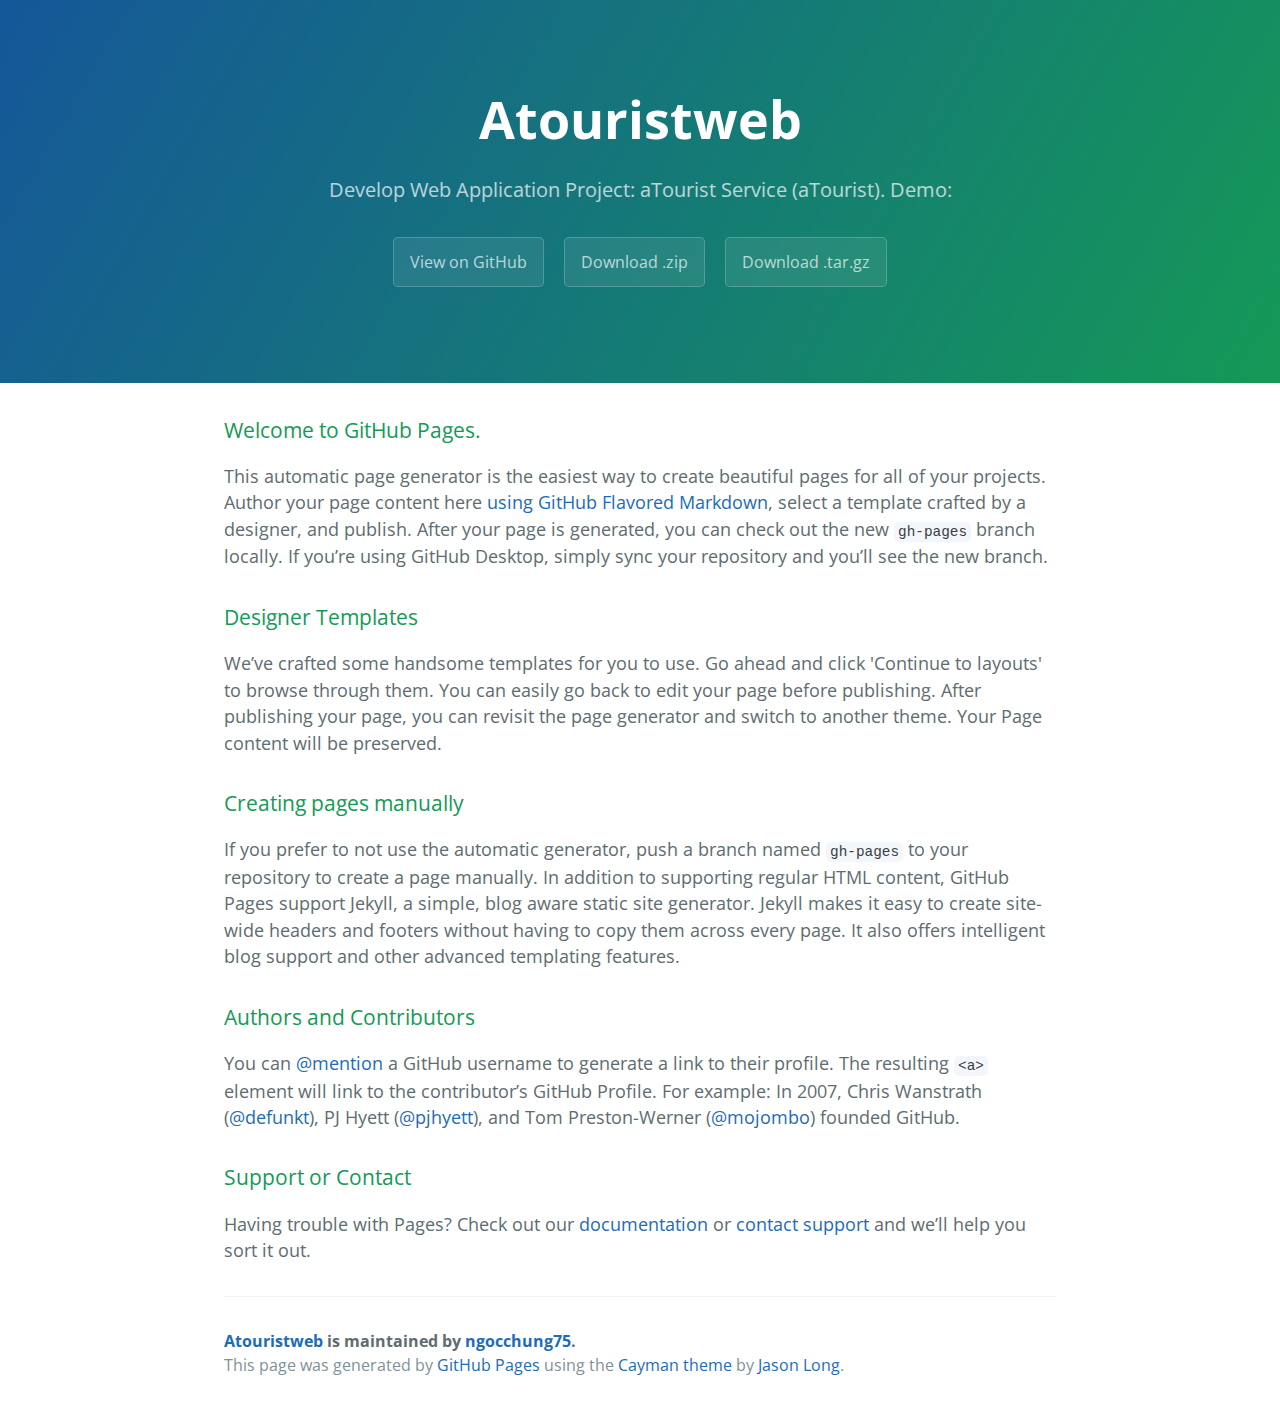
<file: index.html>
<!DOCTYPE html>
<html lang="en-us">
  <head>
    <meta charset="UTF-8">
    <title>Atouristweb by ngocchung75</title>
    <meta name="viewport" content="width=device-width, initial-scale=1">
    <link rel="stylesheet" type="text/css" href="stylesheets/normalize.css" media="screen">
    <link href='https://fonts.googleapis.com/css?family=Open+Sans:400,700' rel='stylesheet' type='text/css'>
    <link rel="stylesheet" type="text/css" href="stylesheets/stylesheet.css" media="screen">
    <link rel="stylesheet" type="text/css" href="stylesheets/github-light.css" media="screen">
  </head>
  <body>
    <section class="page-header">
      <h1 class="project-name">Atouristweb</h1>
      <h2 class="project-tagline">Develop Web Application Project: aTourist Service (aTourist). Demo: </h2>
      <a href="https://github.com/ngocchung75/aTouristWeb" class="btn">View on GitHub</a>
      <a href="https://github.com/ngocchung75/aTouristWeb/zipball/master" class="btn">Download .zip</a>
      <a href="https://github.com/ngocchung75/aTouristWeb/tarball/master" class="btn">Download .tar.gz</a>
    </section>

    <section class="main-content">
      <h3>
<a id="welcome-to-github-pages" class="anchor" href="#welcome-to-github-pages" aria-hidden="true"><span aria-hidden="true" class="octicon octicon-link"></span></a>Welcome to GitHub Pages.</h3>

<p>This automatic page generator is the easiest way to create beautiful pages for all of your projects. Author your page content here <a href="https://guides.github.com/features/mastering-markdown/">using GitHub Flavored Markdown</a>, select a template crafted by a designer, and publish. After your page is generated, you can check out the new <code>gh-pages</code> branch locally. If you’re using GitHub Desktop, simply sync your repository and you’ll see the new branch.</p>

<h3>
<a id="designer-templates" class="anchor" href="#designer-templates" aria-hidden="true"><span aria-hidden="true" class="octicon octicon-link"></span></a>Designer Templates</h3>

<p>We’ve crafted some handsome templates for you to use. Go ahead and click 'Continue to layouts' to browse through them. You can easily go back to edit your page before publishing. After publishing your page, you can revisit the page generator and switch to another theme. Your Page content will be preserved.</p>

<h3>
<a id="creating-pages-manually" class="anchor" href="#creating-pages-manually" aria-hidden="true"><span aria-hidden="true" class="octicon octicon-link"></span></a>Creating pages manually</h3>

<p>If you prefer to not use the automatic generator, push a branch named <code>gh-pages</code> to your repository to create a page manually. In addition to supporting regular HTML content, GitHub Pages support Jekyll, a simple, blog aware static site generator. Jekyll makes it easy to create site-wide headers and footers without having to copy them across every page. It also offers intelligent blog support and other advanced templating features.</p>

<h3>
<a id="authors-and-contributors" class="anchor" href="#authors-and-contributors" aria-hidden="true"><span aria-hidden="true" class="octicon octicon-link"></span></a>Authors and Contributors</h3>

<p>You can <a href="https://help.github.com/articles/basic-writing-and-formatting-syntax/#mentioning-users-and-teams" class="user-mention">@mention</a> a GitHub username to generate a link to their profile. The resulting <code>&lt;a&gt;</code> element will link to the contributor’s GitHub Profile. For example: In 2007, Chris Wanstrath (<a href="https://github.com/defunkt" class="user-mention">@defunkt</a>), PJ Hyett (<a href="https://github.com/pjhyett" class="user-mention">@pjhyett</a>), and Tom Preston-Werner (<a href="https://github.com/mojombo" class="user-mention">@mojombo</a>) founded GitHub.</p>

<h3>
<a id="support-or-contact" class="anchor" href="#support-or-contact" aria-hidden="true"><span aria-hidden="true" class="octicon octicon-link"></span></a>Support or Contact</h3>

<p>Having trouble with Pages? Check out our <a href="https://help.github.com/pages">documentation</a> or <a href="https://github.com/contact">contact support</a> and we’ll help you sort it out.</p>

      <footer class="site-footer">
        <span class="site-footer-owner"><a href="https://github.com/ngocchung75/aTouristWeb">Atouristweb</a> is maintained by <a href="https://github.com/ngocchung75">ngocchung75</a>.</span>

        <span class="site-footer-credits">This page was generated by <a href="https://pages.github.com">GitHub Pages</a> using the <a href="https://github.com/jasonlong/cayman-theme">Cayman theme</a> by <a href="https://twitter.com/jasonlong">Jason Long</a>.</span>
      </footer>

    </section>

  
  </body>
</html>
</file>
<file: stylesheets/stylesheet.css>
* {
  box-sizing: border-box; }

body {
  padding: 0;
  margin: 0;
  font-family: "Open Sans", "Helvetica Neue", Helvetica, Arial, sans-serif;
  font-size: 16px;
  line-height: 1.5;
  color: #606c71; }

a {
  color: #1e6bb8;
  text-decoration: none; }
  a:hover {
    text-decoration: underline; }

.btn {
  display: inline-block;
  margin-bottom: 1rem;
  color: rgba(255, 255, 255, 0.7);
  background-color: rgba(255, 255, 255, 0.08);
  border-color: rgba(255, 255, 255, 0.2);
  border-style: solid;
  border-width: 1px;
  border-radius: 0.3rem;
  transition: color 0.2s, background-color 0.2s, border-color 0.2s; }
  .btn + .btn {
    margin-left: 1rem; }

.btn:hover {
  color: rgba(255, 255, 255, 0.8);
  text-decoration: none;
  background-color: rgba(255, 255, 255, 0.2);
  border-color: rgba(255, 255, 255, 0.3); }

@media screen and (min-width: 64em) {
  .btn {
    padding: 0.75rem 1rem; } }

@media screen and (min-width: 42em) and (max-width: 64em) {
  .btn {
    padding: 0.6rem 0.9rem;
    font-size: 0.9rem; } }

@media screen and (max-width: 42em) {
  .btn {
    display: block;
    width: 100%;
    padding: 0.75rem;
    font-size: 0.9rem; }
    .btn + .btn {
      margin-top: 1rem;
      margin-left: 0; } }

.page-header {
  color: #fff;
  text-align: center;
  background-color: #159957;
  background-image: linear-gradient(120deg, #155799, #159957); }

@media screen and (min-width: 64em) {
  .page-header {
    padding: 5rem 6rem; } }

@media screen and (min-width: 42em) and (max-width: 64em) {
  .page-header {
    padding: 3rem 4rem; } }

@media screen and (max-width: 42em) {
  .page-header {
    padding: 2rem 1rem; } }

.project-name {
  margin-top: 0;
  margin-bottom: 0.1rem; }

@media screen and (min-width: 64em) {
  .project-name {
    font-size: 3.25rem; } }

@media screen and (min-width: 42em) and (max-width: 64em) {
  .project-name {
    font-size: 2.25rem; } }

@media screen and (max-width: 42em) {
  .project-name {
    font-size: 1.75rem; } }

.project-tagline {
  margin-bottom: 2rem;
  font-weight: normal;
  opacity: 0.7; }

@media screen and (min-width: 64em) {
  .project-tagline {
    font-size: 1.25rem; } }

@media screen and (min-width: 42em) and (max-width: 64em) {
  .project-tagline {
    font-size: 1.15rem; } }

@media screen and (max-width: 42em) {
  .project-tagline {
    font-size: 1rem; } }

.main-content :first-child {
  margin-top: 0; }
.main-content img {
  max-width: 100%; }
.main-content h1, .main-content h2, .main-content h3, .main-content h4, .main-content h5, .main-content h6 {
  margin-top: 2rem;
  margin-bottom: 1rem;
  font-weight: normal;
  color: #159957; }
.main-content p {
  margin-bottom: 1em; }
.main-content code {
  padding: 2px 4px;
  font-family: Consolas, "Liberation Mono", Menlo, Courier, monospace;
  font-size: 0.9rem;
  color: #383e41;
  background-color: #f3f6fa;
  border-radius: 0.3rem; }
.main-content pre {
  padding: 0.8rem;
  margin-top: 0;
  margin-bottom: 1rem;
  font: 1rem Consolas, "Liberation Mono", Menlo, Courier, monospace;
  color: #567482;
  word-wrap: normal;
  background-color: #f3f6fa;
  border: solid 1px #dce6f0;
  border-radius: 0.3rem; }
  .main-content pre > code {
    padding: 0;
    margin: 0;
    font-size: 0.9rem;
    color: #567482;
    word-break: normal;
    white-space: pre;
    background: transparent;
    border: 0; }
.main-content .highlight {
  margin-bottom: 1rem; }
  .main-content .highlight pre {
    margin-bottom: 0;
    word-break: normal; }
.main-content .highlight pre, .main-content pre {
  padding: 0.8rem;
  overflow: auto;
  font-size: 0.9rem;
  line-height: 1.45;
  border-radius: 0.3rem; }
.main-content pre code, .main-content pre tt {
  display: inline;
  max-width: initial;
  padding: 0;
  margin: 0;
  overflow: initial;
  line-height: inherit;
  word-wrap: normal;
  background-color: transparent;
  border: 0; }
  .main-content pre code:before, .main-content pre code:after, .main-content pre tt:before, .main-content pre tt:after {
    content: normal; }
.main-content ul, .main-content ol {
  margin-top: 0; }
.main-content blockquote {
  padding: 0 1rem;
  margin-left: 0;
  color: #819198;
  border-left: 0.3rem solid #dce6f0; }
  .main-content blockquote > :first-child {
    margin-top: 0; }
  .main-content blockquote > :last-child {
    margin-bottom: 0; }
.main-content table {
  display: block;
  width: 100%;
  overflow: auto;
  word-break: normal;
  word-break: keep-all; }
  .main-content table th {
    font-weight: bold; }
  .main-content table th, .main-content table td {
    padding: 0.5rem 1rem;
    border: 1px solid #e9ebec; }
.main-content dl {
  padding: 0; }
  .main-content dl dt {
    padding: 0;
    margin-top: 1rem;
    font-size: 1rem;
    font-weight: bold; }
  .main-content dl dd {
    padding: 0;
    margin-bottom: 1rem; }
.main-content hr {
  height: 2px;
  padding: 0;
  margin: 1rem 0;
  background-color: #eff0f1;
  border: 0; }

@media screen and (min-width: 64em) {
  .main-content {
    max-width: 64rem;
    padding: 2rem 6rem;
    margin: 0 auto;
    font-size: 1.1rem; } }

@media screen and (min-width: 42em) and (max-width: 64em) {
  .main-content {
    padding: 2rem 4rem;
    font-size: 1.1rem; } }

@media screen and (max-width: 42em) {
  .main-content {
    padding: 2rem 1rem;
    font-size: 1rem; } }

.site-footer {
  padding-top: 2rem;
  margin-top: 2rem;
  border-top: solid 1px #eff0f1; }

.site-footer-owner {
  display: block;
  font-weight: bold; }

.site-footer-credits {
  color: #819198; }

@media screen and (min-width: 64em) {
  .site-footer {
    font-size: 1rem; } }

@media screen and (min-width: 42em) and (max-width: 64em) {
  .site-footer {
    font-size: 1rem; } }

@media screen and (max-width: 42em) {
  .site-footer {
    font-size: 0.9rem; } }
</file>
<file: stylesheets/github-light.css>
/*
The MIT License (MIT)

Copyright (c) 2016 GitHub, Inc.

Permission is hereby granted, free of charge, to any person obtaining a copy
of this software and associated documentation files (the "Software"), to deal
in the Software without restriction, including without limitation the rights
to use, copy, modify, merge, publish, distribute, sublicense, and/or sell
copies of the Software, and to permit persons to whom the Software is
furnished to do so, subject to the following conditions:

The above copyright notice and this permission notice shall be included in all
copies or substantial portions of the Software.

THE SOFTWARE IS PROVIDED "AS IS", WITHOUT WARRANTY OF ANY KIND, EXPRESS OR
IMPLIED, INCLUDING BUT NOT LIMITED TO THE WARRANTIES OF MERCHANTABILITY,
FITNESS FOR A PARTICULAR PURPOSE AND NONINFRINGEMENT. IN NO EVENT SHALL THE
AUTHORS OR COPYRIGHT HOLDERS BE LIABLE FOR ANY CLAIM, DAMAGES OR OTHER
LIABILITY, WHETHER IN AN ACTION OF CONTRACT, TORT OR OTHERWISE, ARISING FROM,
OUT OF OR IN CONNECTION WITH THE SOFTWARE OR THE USE OR OTHER DEALINGS IN THE
SOFTWARE.

*/

.pl-c /* comment */ {
  color: #969896;
}

.pl-c1 /* constant, variable.other.constant, support, meta.property-name, support.constant, support.variable, meta.module-reference, markup.raw, meta.diff.header */,
.pl-s .pl-v /* string variable */ {
  color: #0086b3;
}

.pl-e /* entity */,
.pl-en /* entity.name */ {
  color: #795da3;
}

.pl-smi /* variable.parameter.function, storage.modifier.package, storage.modifier.import, storage.type.java, variable.other */,
.pl-s .pl-s1 /* string source */ {
  color: #333;
}

.pl-ent /* entity.name.tag */ {
  color: #63a35c;
}

.pl-k /* keyword, storage, storage.type */ {
  color: #a71d5d;
}

.pl-s /* string */,
.pl-pds /* punctuation.definition.string, string.regexp.character-class */,
.pl-s .pl-pse .pl-s1 /* string punctuation.section.embedded source */,
.pl-sr /* string.regexp */,
.pl-sr .pl-cce /* string.regexp constant.character.escape */,
.pl-sr .pl-sre /* string.regexp source.ruby.embedded */,
.pl-sr .pl-sra /* string.regexp string.regexp.arbitrary-repitition */ {
  color: #183691;
}

.pl-v /* variable */ {
  color: #ed6a43;
}

.pl-id /* invalid.deprecated */ {
  color: #b52a1d;
}

.pl-ii /* invalid.illegal */ {
  color: #f8f8f8;
  background-color: #b52a1d;
}

.pl-sr .pl-cce /* string.regexp constant.character.escape */ {
  font-weight: bold;
  color: #63a35c;
}

.pl-ml /* markup.list */ {
  color: #693a17;
}

.pl-mh /* markup.heading */,
.pl-mh .pl-en /* markup.heading entity.name */,
.pl-ms /* meta.separator */ {
  font-weight: bold;
  color: #1d3e81;
}

.pl-mq /* markup.quote */ {
  color: #008080;
}

.pl-mi /* markup.italic */ {
  font-style: italic;
  color: #333;
}

.pl-mb /* markup.bold */ {
  font-weight: bold;
  color: #333;
}

.pl-md /* markup.deleted, meta.diff.header.from-file */ {
  color: #bd2c00;
  background-color: #ffecec;
}

.pl-mi1 /* markup.inserted, meta.diff.header.to-file */ {
  color: #55a532;
  background-color: #eaffea;
}

.pl-mdr /* meta.diff.range */ {
  font-weight: bold;
  color: #795da3;
}

.pl-mo /* meta.output */ {
  color: #1d3e81;
}
</file>
